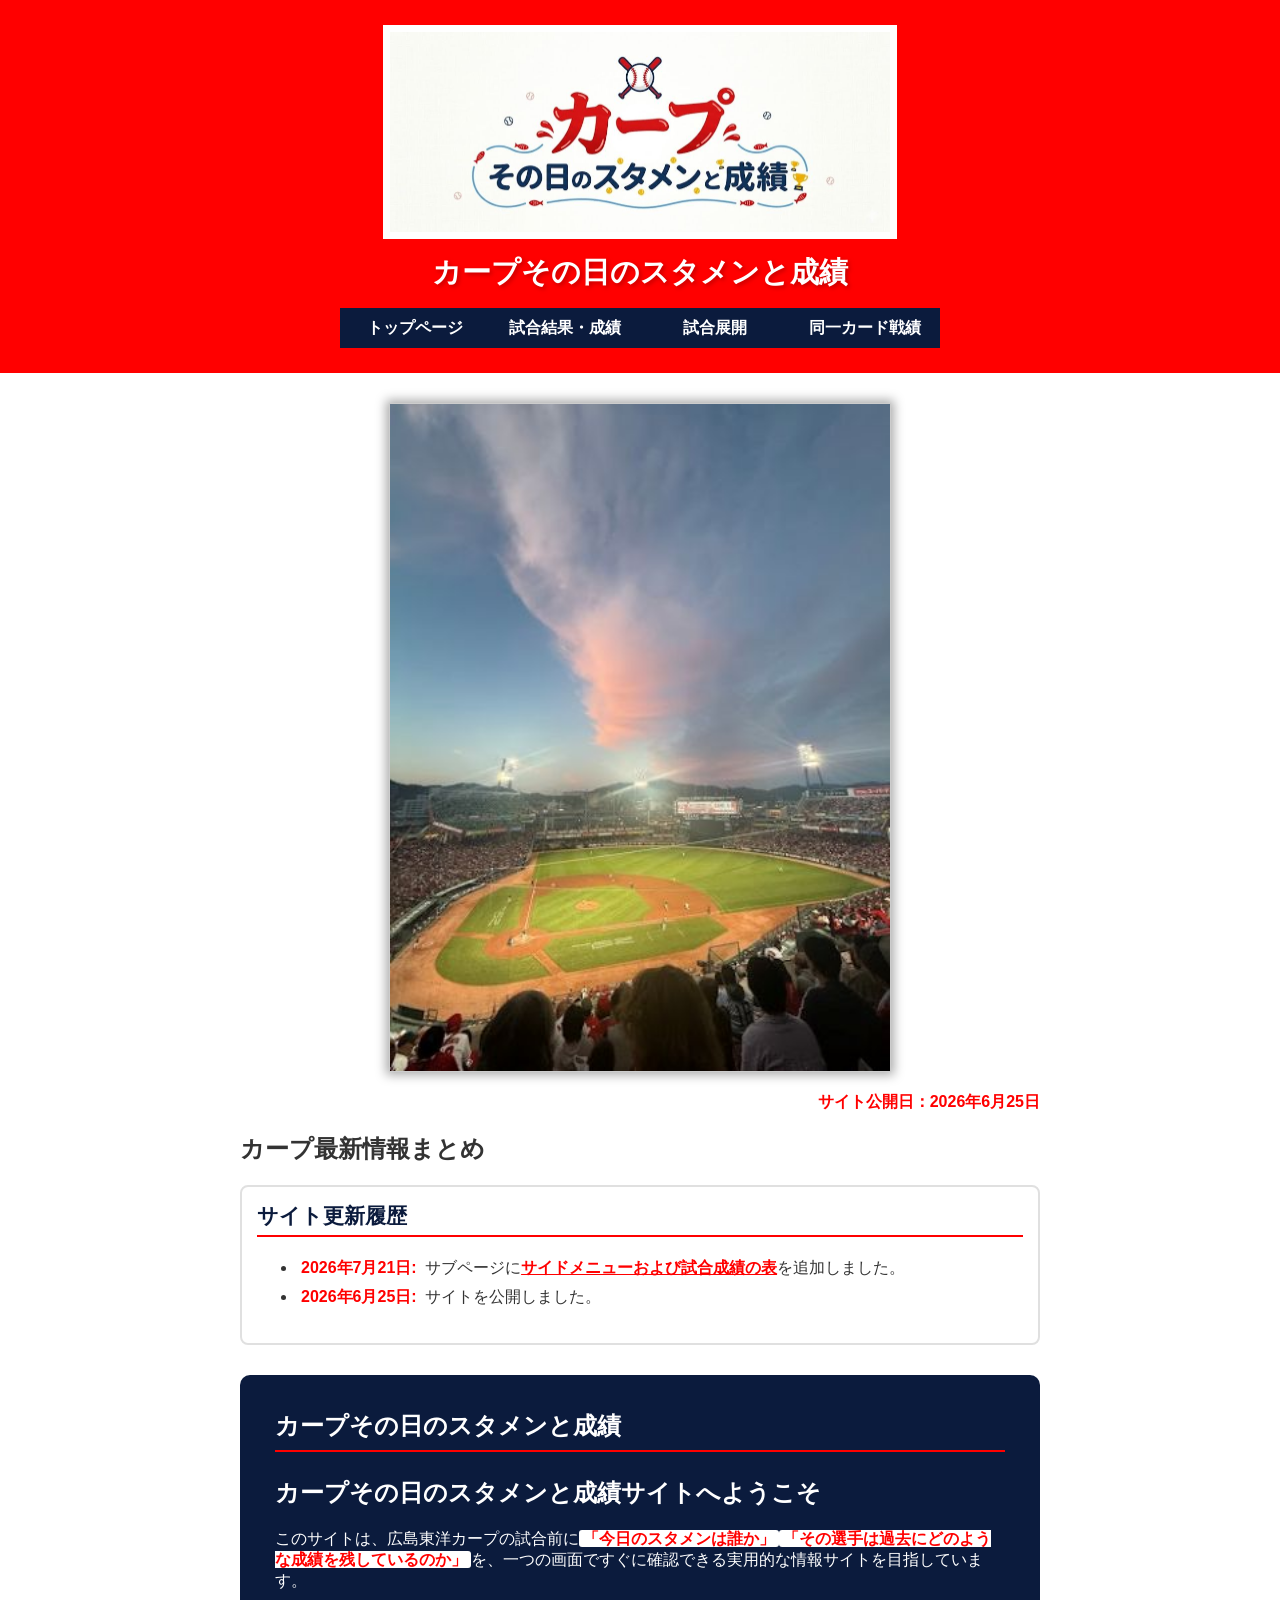
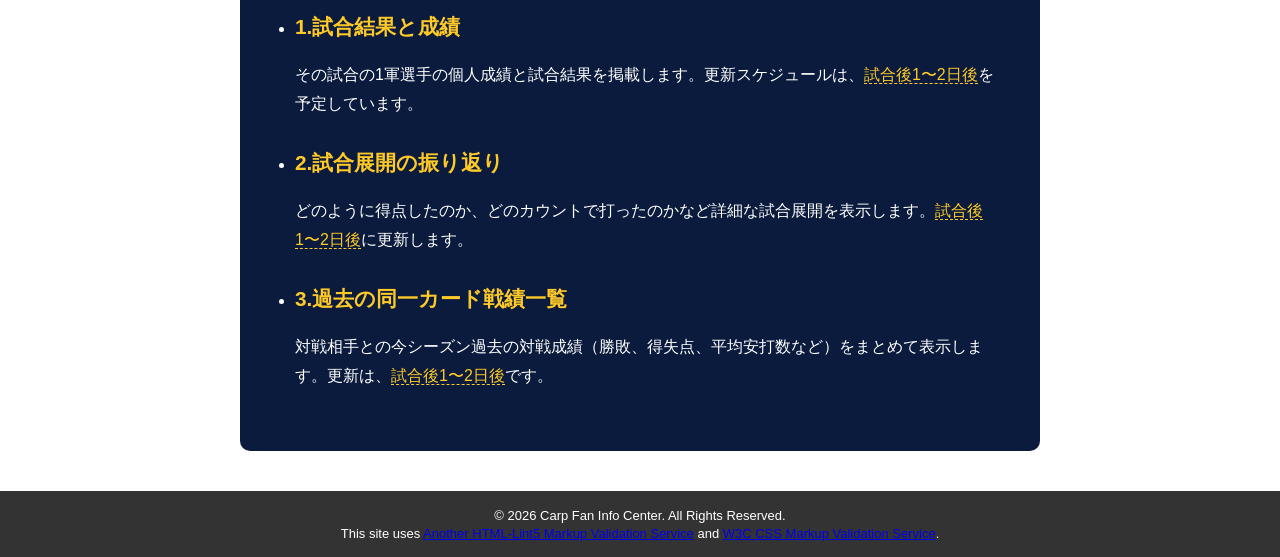
<file: index.html>
<!DOCTYPE html>
<html lang="ja">

<head>
    <meta charset="UTF-8">
    <meta name="description" content="広島東洋カープの試合前のスタメンや、過去の対戦成績・試合展開を一つの画面ですぐに確認できる実用的な応援サイトです。">
    <meta name="viewport" content="width=device-width">
    <title>トップページ：カープその日のスタメンと成績</title>
    <link rel="stylesheet" href="css/mystyle.css">
</head>

<body>
    <header>
        <img src="image/d7e1dc57-e0a7-4f1a-89ec-a34e5fa68edf.png" width="500" height="200" alt="カープその日のスタメンと成績 サイトロゴマーク" class="logo-img" id="pagetop">
        <h1>カープその日のスタメンと成績</h1>
        <nav class="global-nav">
            <ul>
                <li><a href="index.html">トップページ</a></li>
                <li><a href="contents1.html">試合結果・成績</a></li>
                <li><a href="contents2.html">試合展開</a></li>
                <li><a href="contents3.html">同一カード戦績</a></li>
            </ul>
        </nav>
    </header>
    
    <article>
        <img src="image/image.jpg" width="500" height="667" alt="夕焼けが美しいマツダスタジアムの風景" class="main-img">

        <p style="text-align: right; font-weight: bold; color: #ff0000;">サイト公開日：2026年6月25日</p>

        <h2>カープ最新情報まとめ</h2>

        <section style="margin-bottom: 30px; border: 2px solid #e0e0e0; padding: 15px; border-radius: 8px;">
            <h2 style="margin-top: 0; color: #0b1b3d; font-size: 130%; border-bottom: 2px solid #ff0000; padding-bottom: 5px;">サイト更新履歴</h2>
            <ul style="line-height: 1.8;">
                <li><strong>2026年7月21日:</strong> サブページに<a href="contents1.html" style="color: #ff0000; font-weight: bold; text-decoration: underline;">サイドメニューおよび試合成績の表</a>を追加しました。</li>
                <li><strong>2026年6月25日:</strong> サイトを公開しました。</li>
            </ul>
        </section>

        <div class="navy">
            <h1 class="subhead">カープその日のスタメンと成績</h1>
            
            <section>
               <h2>カープその日のスタメンと成績サイトへようこそ</h2>
               <p>このサイトは、広島東洋カープの試合前に<strong>「今日のスタメンは誰か」</strong><strong>「その選手は過去にどのような成績を残しているのか」</strong>を、一つの画面ですぐに確認できる実用的な情報サイトを目指しています。</p>
            </section>
            
            <ul class="content-list">
                <li>
                    <h2>1.試合結果と成績</h2>
                    <p>その試合の1軍選手の個人成績と試合結果を掲載します。更新スケジュールは、<time datetime="2026-06-03">試合後1〜2日後</time>を予定しています。</p>
                </li>
                <li>
                    <h2>2.試合展開の振り返り</h2>
                    <p>どのように得点したのか、どのカウントで打ったのかなど詳細な試合展開を表示します。<time datetime="2026-06-03">試合後1〜2日後</time>に更新します。</p>
                </li>
                <li>
                    <h2>3.過去の同一カード戦績一覧</h2>
                    <p>対戦相手との今シーズン過去の対戦成績（勝敗、得失点、平均安打数など）をまとめて表示します。更新は、<time datetime="2026-06-03">試合後1〜2日後</time>です。</p>
                </li>
            </ul>
        </div>
    </article>
    
    <footer>
        <small>&copy; 2026 Carp Fan Info Center. All Rights Reserved.</small>
        <br><small>This site uses <a href="http://www.htmllint.net/html-lint/htmllint.html#" target="_blank">Another HTML-Lint5 Markup Validation Service</a> and <a href="http://jigsaw.w3.org/css-validator/#validate_by_upload" target="_blank">W3C CSS Markup Validation Service</a>.</small>
    </footer>
</body>
</html>
</file>
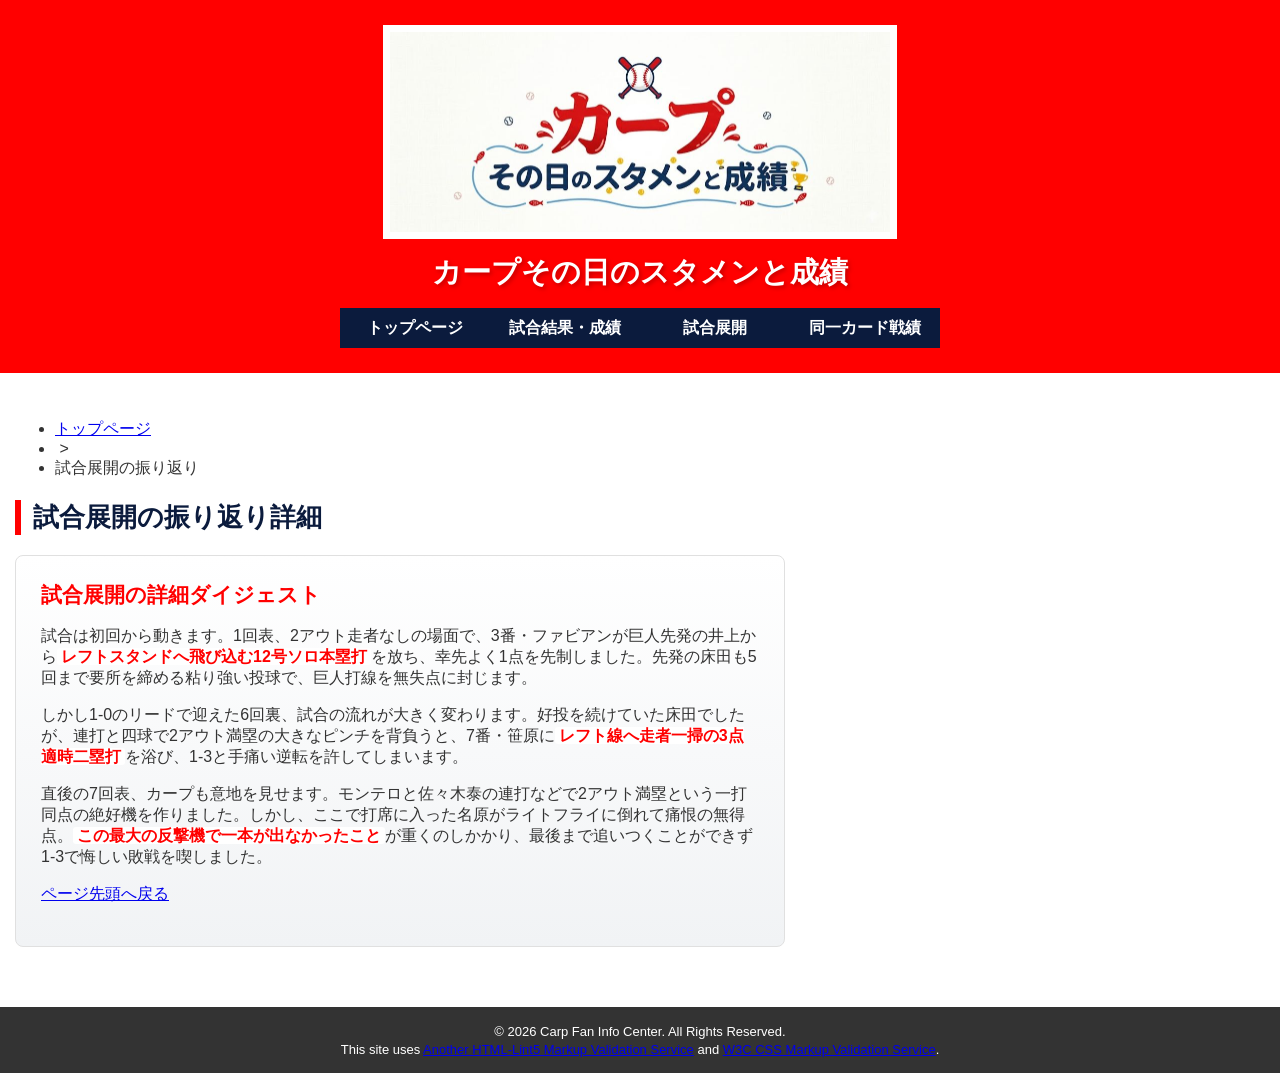
<file: contents2.html>
<!DOCTYPE html>
<html lang="ja">

<head>
    <meta charset="UTF-8">
    <title>試合展開：カープその日のスタメンと成績</title>
    <link rel="stylesheet" href="css/mystyle.css">
    <meta name="description" content="広島東洋カープの情報をまとめたサブページです。">
    <meta name="viewport" content="width=device-width">
</head>

<body>
    <header>
        <img src="image/d7e1dc57-e0a7-4f1a-89ec-a34e5fa68edf.png" width="500" height="200" alt="カープその日のスタメンと成績 サイトロゴマーク" class="logo-img">
        <h1>カープその日のスタメンと成績</h1>
        <nav class="global-nav">
            <ul>
                <li><a href="index.html">トップページ</a></li>
                <li><a href="contents1.html">試合結果・成績</a></li>
                <li><a href="contents2.html">試合展開</a></li>
                <li><a href="contents3.html">同一カード戦績</a></li>
            </ul>
        </nav>
    </header>
    
    <article class="sub-article">
        <nav class="breadcrumb">
            <ul>
                <li><a href="index.html">トップページ</a></li>
                <li>&nbsp;&gt;&nbsp;</li>
                <li>試合展開の振り返り</li>
                <h1></h1>
            </ul>
        </nav>

        <h1 class="page-title">試合展開の振り返り詳細</h1>
            <h1></h1>

        <div class="gradient-box">
    <h2>試合展開の詳細ダイジェスト</h2>
    
    <p>試合は初回から動きます。1回表、2アウト走者なしの場面で、3番・ファビアンが巨人先発の井上から<strong>レフトスタンドへ飛び込む12号ソロ本塁打</strong>を放ち、幸先よく1点を先制しました。先発の床田も5回まで要所を締める粘り強い投球で、巨人打線を無失点に封じます。</p>
    
    <p>しかし1-0のリードで迎えた6回裏、試合の流れが大きく変わります。好投を続けていた床田でしたが、連打と四球で2アウト満塁の大きなピンチを背負うと、7番・笹原に<strong>レフト線へ走者一掃の3点適時二塁打</strong>を浴び、1-3と手痛い逆転を許してしまいます。</p>
    
    <p>直後の7回表、カープも意地を見せます。モンテロと佐々木泰の連打などで2アウト満塁という一打同点の絶好機を作りました。しかし、ここで打席に入った名原がライトフライに倒れて痛恨の無得点。<strong>この最大の反撃機で一本が出なかったこと</strong>が重くのしかかり、最後まで追いつくことができず1-3で悔しい敗戦を喫しました。</p>

    <p class="back-to-top"><a href="index.html#pagetop">ページ先頭へ戻る</a></p>
</div>
    </article>
    
    <footer>
        <small>&copy; 2026 Carp Fan Info Center. All Rights Reserved.</small>
        <br><small>This site uses <a href="http://www.htmllint.net/html-lint/htmllint.html#" target="_blank">Another HTML-Lint5 Markup Validation Service</a> and <a href="http://jigsaw.w3.org/css-validator/#validate_by_upload" target="_blank">W3C CSS Markup Validation Service</a>.</small>
    </footer>
</body>
</html>
</file>
<file: css/mystyle.css>
@charset "UTF-8";

body {
    font-family: sans-serif;
    font-size: 100%;
    color: #333333;
    background-color: #ffffff;
    margin: 0;
    padding: 0;
}

header {
    background-color: #ff0000;
    color: #ffffff;
    text-align: center;
    padding: 25px 0;
}

header h1 {
    font-size: 180%;
    margin: 10px 0 15px 0;
    text-shadow: 2px 2px 4px rgba(150, 0, 0, 0.6);
}

.logo-img {
    background-color: #ffffff;
    padding: 5px;
    border: 2px solid #ffffff;
}

.global-nav {
    width: 600px;
    height: 40px;
    margin: 0 auto;
}

.global-nav ul {
    list-style-type: none;
    padding: 0;
    margin: 0;
}

.global-nav li {
    float: left;
    width: 150px;
    text-align: center;
}

.global-nav a {
    display: block;
    height: 40px;
    line-height: 40px;
    background-color: #0b1b3d;
    color: #ffffff;
    text-decoration: none;
    font-weight: bold;
}

.global-nav a:hover {
    background-color: #ffca28;
    color: #0b1b3d;
}

footer {
    background-color: #333333;
    color: #ffffff;
    text-align: center;
    padding: 15px 0;
    margin-top: 40px;
    clear: both;
}

footer small {
    font-size: small;
}

article {
    clear: both;
    position: relative;
    max-width: 800px;
    margin: 30px auto;
}

.main-img {
    display: block;
    margin: 0 auto 20px auto;
    border: 1px solid #cccccc;
    box-shadow: 0px 0px 10px 3px #aaaaaa;
}

.navy {
    background-color: #0b1b3d;
    color: #ffffff;
    padding: 35px;
    border-radius: 10px;
}

h1 {
    font-family: "Hiragino Sans", "Meiryo", sans-serif;
}

.subhead {
    background-color: transparent;
    color: #ffffff;
    font-size: 150%;
    margin-top: 0;
    margin-bottom: 25px;
    border-bottom: 2px solid #ff0000;
    padding-bottom: 8px;
}

article h1 {
    background-color: transparent;
}

.content-list {
    list-style-type: disc;
    padding-left: 20px;
    margin: 0;
}

.content-list li {
    line-height: 1.8;
    margin-bottom: 25px;
}

.content-list h2 {
    color: #ffca28;
    font-size: 130%;
    margin-top: 0;
    margin-bottom: 5px;
}

.content-list p {
    color: #ffffff;
}

time {
    border-bottom: 1px dashed #ffca28;
    color: #ffca28;
}

strong {
    color: #ff0000;
    background-color: #ffffff;
    padding: 0 4px;
    border-radius: 3px;
}

.sub-article {
    max-width: 800px;
    margin: 30px auto;
    padding: 0 15px;
}

.page-title {
    font-size: 160%;
    color: #0b1b3d;
    border-left: 6px solid #ff0000;
    padding-left: 12px;
    margin-bottom: 20px;
}

.gradient-box {
    background: linear-gradient(to bottom, #ffffff, #f1f3f5);
    padding: 25px;
    border-radius: 8px;
    margin-bottom: 30px;
    border: 1px solid #e0e0e0;
}

.gradient-box h2 {
    font-size: 130%;
    color: #ff0000;
    margin-top: 0;
}

.sub-list {
    list-style-image: url("../image/mark.png");
    list-style-type: square;
    padding-left: 20px;
    line-height: 1.8;
}

.sub-list li {
    margin-bottom: 10px;
    color: #333333;
}

@media (max-width: 768px) {
    .global-nav {
        width: auto;
        height: auto;
        padding: 0 15px;
    }

    .global-nav li {
        clear: both;
        width: 100%;
        margin-bottom: 5px;
    }

    .main-img {
        max-width: 100%;
        height: auto;
    }
}

@media print {
    body {
        background-color: #ffffff;
        color: #000000;
    }

    .global-nav, .mokuji-box, .back-to-top, .breadcrumb {
        display: none;
    }

    .navy {
        background-color: transparent;
        color: #000000;
        border: 2px solid #000000;
    }

    .navy h2, .navy p, .subhead, .content-list h2, .content-list p, time, strong {
        color: #000000;
        background-color: transparent;
        text-shadow: none;
    }
}

.stats-table {
    width: 100%;
    max-width: 500px;
    margin: 20px auto 20px auto;
    border-collapse: collapse;
    background-color: #ffffff;
}

.stats-table caption {
    font-size: 110%;
    font-weight: bold;
    color: #0b1b3d;
    padding-bottom: 10px;
    caption-side: top; 
}

.stats-table th, .stats-table td {
    border: 1px solid #cccccc;
    padding: 10px;
    text-align: center;
    vertical-align: middle;
}

.stats-table th {
    background-color: #0b1b3d;
    color: #ffffff;
}

.sub-article {
    float: left;
    width: 75%;
    margin: 30px 0;
    box-sizing: border-box;
}

.side-menu {
    float: right;
    width: 22%;
    background-color: #f8f9fa;
    margin: 30px 0;
    padding: 15px;
    box-sizing: border-box;
    border: 1px solid #dddddd;
    border-radius: 5px;
}

.side-title {
    font-size: 110%;
    color: #ffffff;
    background-color: #ff0000;
    padding: 10px;
    margin-top: 0;
    text-align: center;
    border-radius: 3px;
}

.side-menu ul {
    list-style-type: none;
    padding: 0;
    margin: 0;
}

.side-menu li {
    margin-bottom: 5px;
    border-bottom: 1px dashed #cccccc;
}

.side-menu a {
    display: block;
    padding: 10px 5px;
    color: #0b1b3d;
    text-decoration: none;
    font-weight: bold;
}

.side-menu a:hover {
    background-color: #ffca28;
    color: #0b1b3d;
}

@media (max-width: 768px) {
    .global-nav {
        width: auto;
        height: auto;
        padding: 0 15px;
    }

    .global-nav li {
        clear: both;
        width: 100%;
        margin-bottom: 5px;
    }

    .main-img {
        max-width: 100%;
        height: auto;
    }

    .sub-article {
        float: none;
        width: 100%;
    }
    .side-menu {
        float: none;
        width: 100%;
        margin-top: 0;
    }
}
</file>
